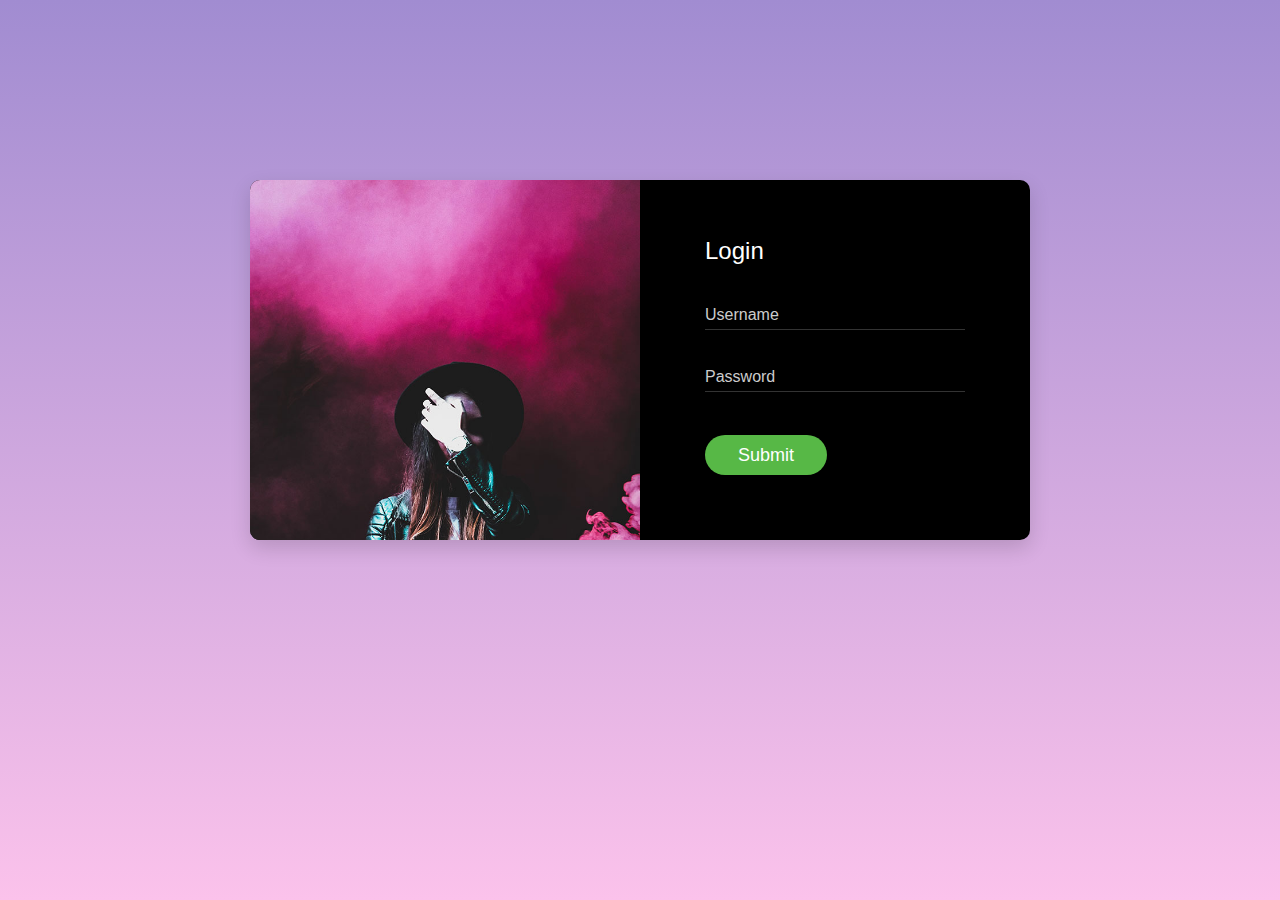
<file: webapp/html/login.html>
<!DOCTYPE html>
<!-- saved from url=(0052)https://colorlib.com/etc/regform/colorlib-regform-3/ -->
<html lang="en"><head><meta http-equiv="Content-Type" content="static/registerhtml; charset=UTF-8">


<meta name="viewport" content="width=device-width, initial-scale=1, shrink-to-fit=no">
<meta name="description" content="Colorlib Templates">
<meta name="author" content="Colorlib">
<meta name="keywords" content="Colorlib Templates">

<title>You're back ?!</title>

<link href="static/register/font-awesome.min.css" rel="stylesheet" media="all">

<link href="static/register/css" rel="stylesheet">

<link href="static/register/select2.min.css" rel="stylesheet" media="all">

<link href="static/register/main.css" rel="stylesheet" media="all">
<style type="static/registercss" id="notify-bootstrap">.notifyjs-bootstrap-base {
	font-weight: bold;
	padding: 8px 15px 8px 14px;
	text-shadow: 0 1px 0 rgba(255, 255, 255, 0.5);
	background-color: #fcf8e3;
	border: 1px solid #fbeed5;
	-webkit-border-radius: 4px;
	-moz-border-radius: 4px;
	border-radius: 4px;
	white-space: nowrap;
	padding-left: 25px;
	background-repeat: no-repeat;
	background-position: 3px 7px;
}
.notifyjs-bootstrap-error {
	color: #B94A48;
	background-color: #F2DEDE;
	border-color: #EED3D7;
	background-image: url([data-uri]);
}
.notifyjs-bootstrap-success {
	color: #468847;
	background-color: #DFF0D8;
	border-color: #D6E9C6;
	background-image: url([data-uri]);
}
.notifyjs-bootstrap-info {
	color: #3A87AD;
	background-color: #D9EDF7;
	border-color: #BCE8F1;
	background-image: url([data-uri]);
}
.notifyjs-bootstrap-warn {
	color: #C09853;
	background-color: #FCF8E3;
	border-color: #FBEED5;
	background-image: url([data-uri]);
}
</style><style type="static/registercss" id="core-notify">.notifyjs-corner {
	position: fixed;
	margin: 5px;
	z-index: 1050;
}

.notifyjs-corner .notifyjs-wrapper,
.notifyjs-corner .notifyjs-container {
	position: relative;
	display: block;
	height: inherit;
	width: inherit;
	margin: 3px;
}

.notifyjs-wrapper {
	z-index: 1;
	position: absolute;
	display: inline-block;
	height: 0;
	width: 0;
}

.notifyjs-container {
	display: none;
	z-index: 1;
	position: absolute;
}

.notifyjs-hidable {
	cursor: pointer;
}

[data-notify-text],[data-notify-html] {
	position: relative;
}

.notifyjs-arrow {
	position: absolute;
	z-index: 2;
	width: 0;
	height: 0;
}</style></head>
<body>
<div class="page-wrapper bg-gra-01 p-t-180 p-b-100 font-poppins">
<div class="wrapper wrapper--w780">
<div class="card card-3">
<div class="card-heading"></div>
<div class="card-body">
<h2 class="title">Login</h2>
<form method="POST" action="logincheck">
<div class="input-group">
<input class="input--style-3" type="text" placeholder="Username" name="name">
</div>
<div class="rs-select2 js-select-simple select--no-search">
</div>
<div class="input-group">
<input class="input--style-3" type="password" placeholder="Password" name="password">
</div>
<div class="p-t-10">
<button action="{{ url_for('register') }}" method="post" class="btn btn--pill btn--green" type="submit" value="Submit">Submit</button>
</div>
</form>
</div>
</div>
</div>
</div>

<script src="static/register/jquery.min.js.Download" type="static/registerjavascript"></script>

<script src="static/register/select2.min.js.Download" type="static/registerjavascript"></script>
<script src="static/register/moment.min.js.Download" type="static/registerjavascript"></script>
<script src="static/register/daterangepicker.js.Download" type="static/registerjavascript"></script>

<script src="static/register/global.js.Download" type="static/registerjavascript"></script>

<script async="" src="static/register/js" type="static/registerjavascript"></script>
<script type="static/registerjavascript">
  window.dataLayer = window.dataLayer || [];
  function gtag(){dataLayer.push(arguments);}
  gtag('js', new Date());

  gtag('config', 'UA-23581568-13');
</script>


</body></html>
</file>
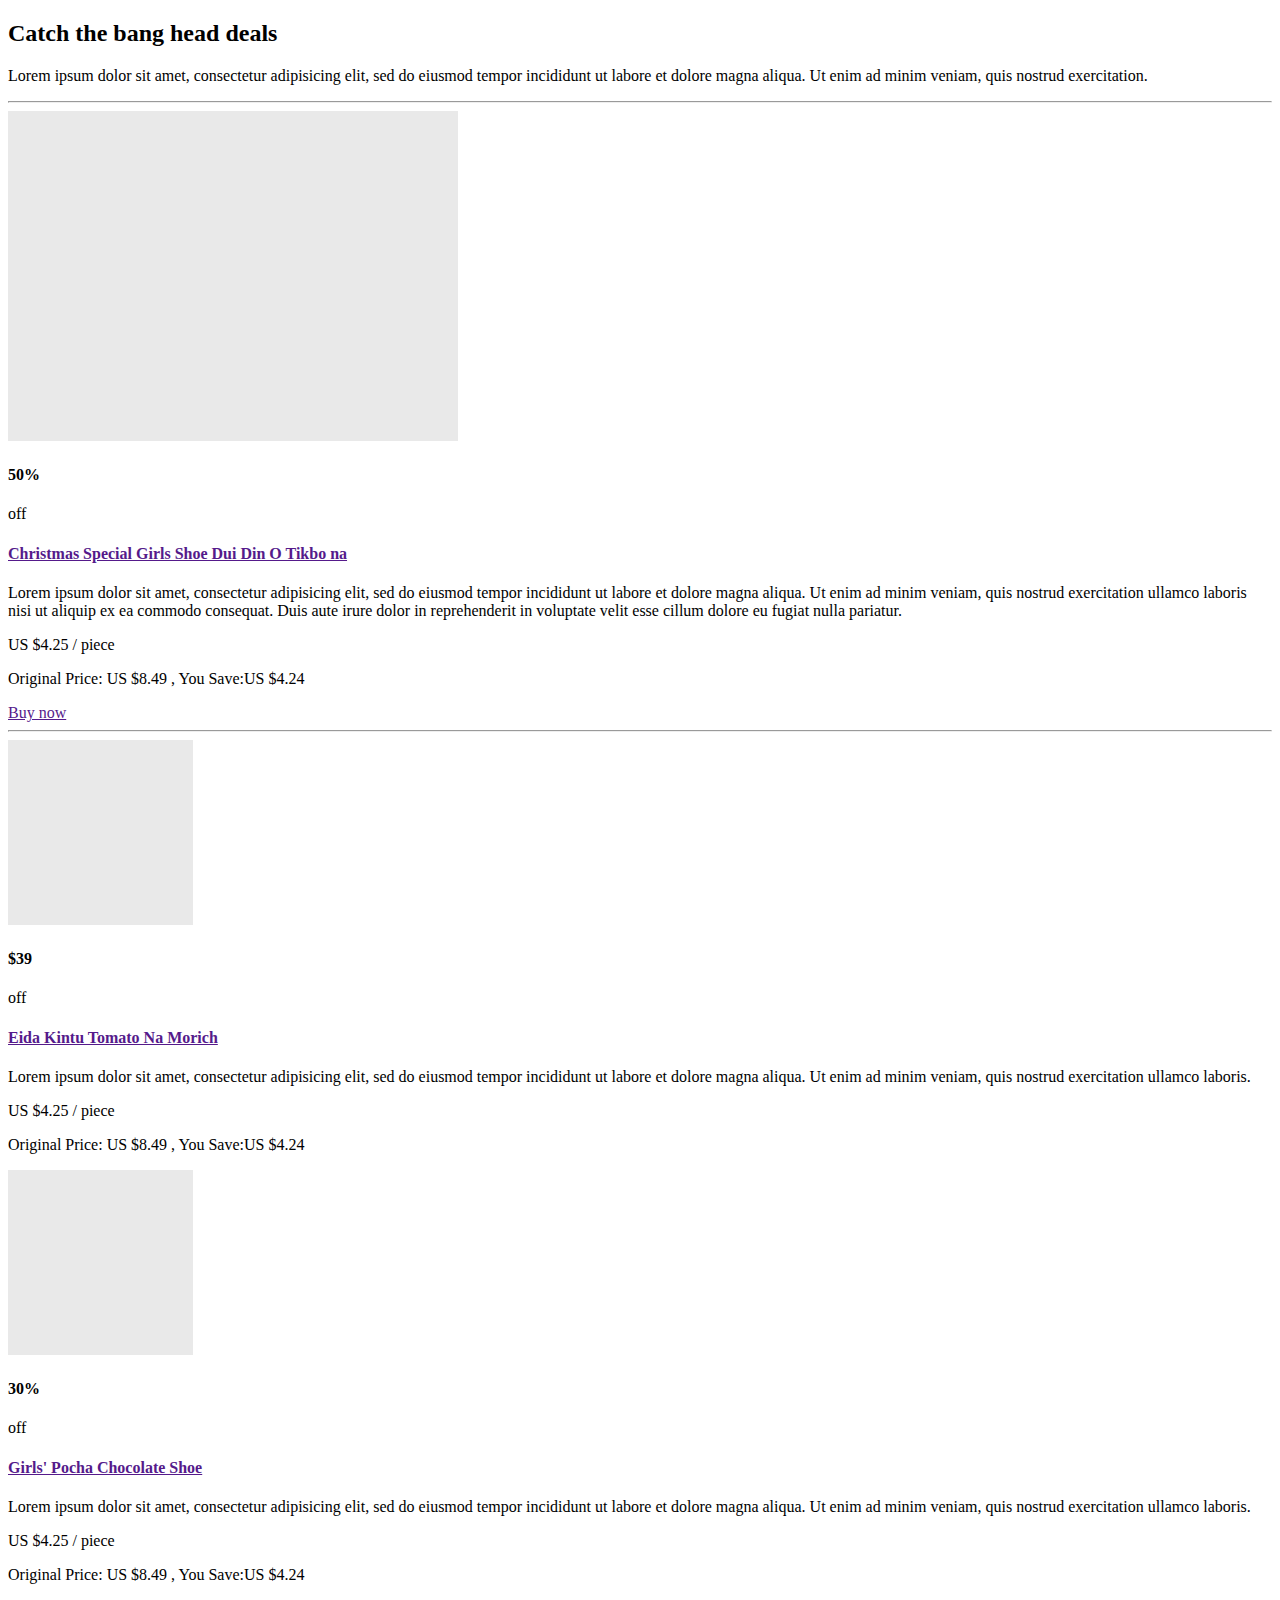
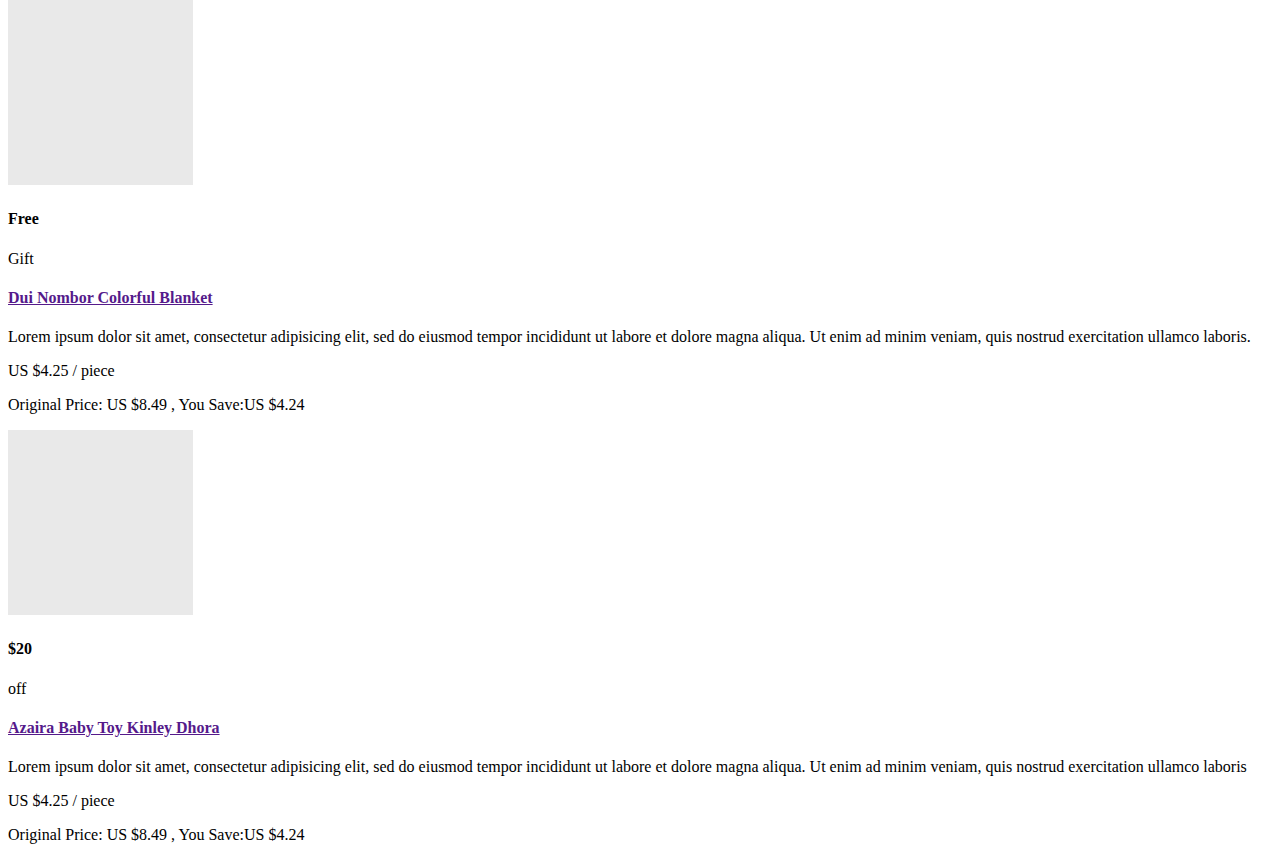
<file: webapp/html/products_o.html>
<!DOCTYPE html>
<html lang="en">
<head>
    <meta charset="UTF-8">
    <title>Title</title>
</head>
<body>

    <!-- ===========================
    PRODUCTS SECTION
    =========================== -->
    <div id="products" class="container">

        <!--SECTIONHEAD START-->
        <div class="sectionhead text-center">
            <h2>Catch the <span class="highlight">bang head</span> deals</h2>
            <p>Lorem ipsum dolor sit amet, consectetur adipisicing elit, sed do eiusmod tempor incididunt ut labore et dolore magna aliqua. Ut enim ad minim veniam, quis nostrud exercitation.</p>
            <hr>
        </div><!--SECTIONHEAD END-->

        <!--FEATURED PRODUCT START-->
        <div class="featureditem row">
            <div class="col-md-5 text-center">
                <a href="">
                    <img class="productimg" src="static/img/product-1.jpg" alt="">
                </a>

                <!--DISCOUNT TAG-->
                <div class="offertag percentoffer bigtag">
                    <h4>50%</h4>
                    <p>off</p>
                </div>
                <!--DISCOUNT TAG END-->
            </div><!--PRODUCT IMAGE END-->

            <!--PRODUCT DETAILS STRART-->
            <div class="col-md-7">
                <h4><a href="">Christmas Special Girls Shoe Dui Din O Tikbo na</a></h4>

                <p>Lorem ipsum dolor sit amet, consectetur adipisicing elit, sed do eiusmod tempor incididunt ut labore et dolore magna aliqua. Ut enim ad minim veniam, quis nostrud exercitation ullamco laboris nisi ut aliquip ex ea commodo consequat. Duis aute irure dolor in reprehenderit in voluptate velit esse cillum dolore eu fugiat nulla pariatur.</p>

                <p class="price">US <span class="highlight">$4.25</span> / piece</p>
                <p>Original Price: US $8.49 , You Save:US $4.24</p>

                <a href="" class="btn btn-default">Buy now</a>
            </div><!--ITEM DETAILS END-->
        </div><!--FEATURED PRODUCT END-->

        <hr><!--SEPARETOR LINE-->

        <!--SMALL ITEM 1ST ROW START-->
        <div class="row moreitems">
            <!--SMALL ITEM 1 START-->
            <div class="col-md-6">
                <!--SMALL PRODUCT IMAGE START-->
                <div class="col-md-4 text-center">
                    <a href="">
                        <img class="productimg" src="static/img/product-2.jpg" alt="">
                    </a>

                    <!--DISCOUNT TAG-->
                    <div class="smalltag offertag fixedoffer">
                        <h4>$39</h4>
                        <p>off</p>
                    </div><!--DISCOUNT TAG END-->
                </div><!--PRODUCT IMAGE END-->

                <!--SMALL PRODUCT DESCRIPTION START-->
                <div class="col-md-8">
                    <h4><a href="">Eida Kintu Tomato Na Morich</a></h4>
                    <p>Lorem ipsum dolor sit amet, consectetur adipisicing elit, sed do eiusmod tempor incididunt ut labore et dolore magna aliqua. Ut enim ad minim veniam, quis nostrud exercitation ullamco laboris.</p>
                    <p class="price">US <span class="highlight">$4.25</span> / piece</p>
                    <p>Original Price: US $8.49 , You Save:US $4.24</p>
                </div><!--SMALL PRODUCT DESCRIPTION END-->
            </div><!--SMALL ITEM 1 END-->

            <!--SMALL ITEM 2 START-->
            <div class="col-md-6">
                <!--SMALL PRODUCT IMAGE START-->
                <div class="col-md-4 text-center">
                    <a href="">
                        <img class="productimg" src="static/img/product-3.jpg" alt="">
                    </a>

                    <!--DISCOUNT TAG-->
                    <div class="smalltag offertag percentoffer">
                        <h4>30%</h4>
                        <p>off</p>
                    </div><!--DISCOUNT TAG END-->
                </div><!--PRODUCT IMAGE END-->

                <!--SMALL PRODUCT DESCRIPTION START-->
                <div class="col-md-8">
                    <h4><a href="">Girls' Pocha Chocolate Shoe</a></h4>
                    <p>Lorem ipsum dolor sit amet, consectetur adipisicing elit, sed do eiusmod tempor incididunt ut labore et dolore magna aliqua. Ut enim ad minim veniam, quis nostrud exercitation ullamco laboris.</p>
                    <p class="price">US <span class="highlight">$4.25</span> / piece</p>
                    <p>Original Price: US $8.49 , You Save:US $4.24</p>
                </div><!--SMALL PRODUCT DESCRIPTION END-->
            </div><!--SMALL ITEM 2 END-->
        </div><!--SMALL ITEM 1ST ROW END-->

        <!--SMALL ITEM 2ND ROW START-->
        <div class="row moreitems">
            <!--SMALL ITEM 3 START-->
            <div class="col-md-6">
                <!--SMALL PRODUCT IMAGE START-->
                <div class="col-md-4 text-center">
                    <a href="">
                        <img class="productimg" src="static/img/product-4.jpg" alt="">
                    </a>

                    <!--DISCOUNT TAG-->
                    <div class="smalltag offertag otheroffer">
                        <h4>Free</h4>
                        <p>Gift</p>
                    </div><!--DISCOUNT TAG END-->
                </div><!--PRODUCT IMAGE END-->

                <!--SMALL PRODUCT DESCRIPTION START-->
                <div class="col-md-8">
                    <h4><a href="">Dui Nombor Colorful Blanket</a></h4>
                    <p>Lorem ipsum dolor sit amet, consectetur adipisicing elit, sed do eiusmod tempor incididunt ut labore et dolore magna aliqua. Ut enim ad minim veniam, quis nostrud exercitation ullamco laboris.</p>
                    <p class="price">US <span class="highlight">$4.25</span> / piece</p>
                    <p>Original Price: US $8.49 , You Save:US $4.24</p>
                </div><!--SMALL PRODUCT DESCRIPTION END-->
            </div><!--SMALL ITEM 3 END-->

            <!--SMALL ITEM 4 START-->
            <div class="col-md-6">
                <!--SMALL PRODUCT IMAGE START-->
                <div class="col-md-4 text-center">
                    <a href="">
                        <img class="productimg" src="static/img/product-5.jpg" alt="">
                    </a>

                    <!--DISCOUNT TAG-->
                    <div class="smalltag offertag fixedoffer">
                        <h4>$20</h4>
                        <p>off</p>
                    </div><!--DISCOUNT TAG-->
                </div><!--PRODUCT IMAGE END-->

                <!--SMALL PRODUCT DESCRIPTION START-->
                <div class="col-md-8">
                    <h4><a href="">Azaira Baby Toy Kinley Dhora</a></h4>
                    <p>Lorem ipsum dolor sit amet, consectetur adipisicing elit, sed do eiusmod tempor incididunt ut labore et dolore magna aliqua. Ut enim ad minim veniam, quis nostrud exercitation ullamco laboris</p>
                    <p class="price">US <span class="highlight">$4.25</span> / piece</p>
                    <p>Original Price: US $8.49 , You Save:US $4.24</p>
                </div><!--SMALL PRODUCT DESCRIPTION END-->
            </div><!--SMALL ITEM 4 END-->
        </div><!--SMALL ITEM 2ND ROW END-->
    </div><!--PRODUCTS SECTION END-->

</body>
</html>
</file>
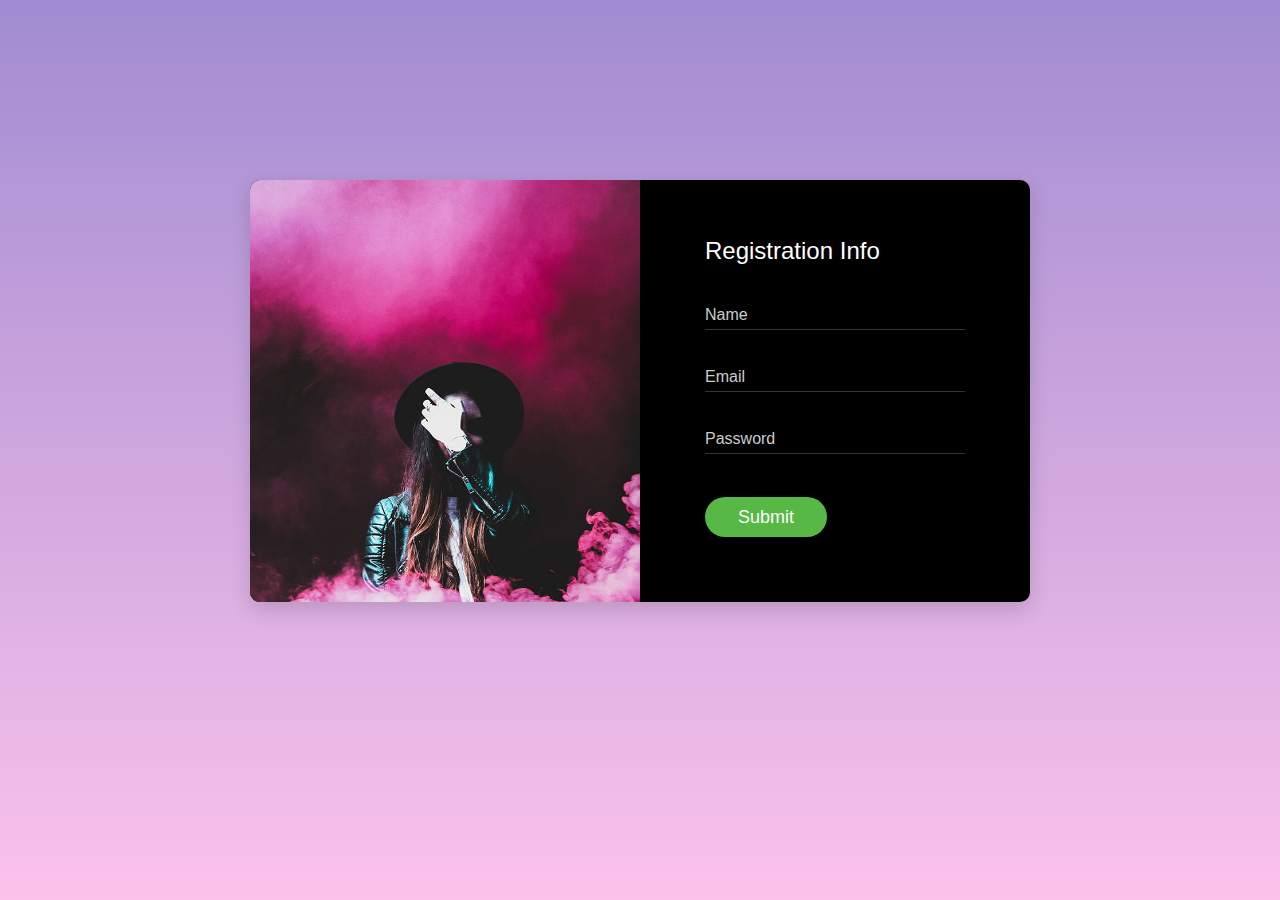
<file: webapp/html/register.html>
<!DOCTYPE html>
<!-- saved from url=(0052)https://colorlib.com/etc/regform/colorlib-regform-3/ -->
<html lang="en"><head><meta http-equiv="Content-Type" content="static/registerhtml; charset=UTF-8">


<meta name="viewport" content="width=device-width, initial-scale=1, shrink-to-fit=no">
<meta name="description" content="Colorlib Templates">
<meta name="author" content="Colorlib">
<meta name="keywords" content="Colorlib Templates">

<title>Why would you sign up for this?</title>

<link href="static/register/font-awesome.min.css" rel="stylesheet" media="all">

<link href="static/register/css" rel="stylesheet">

<link href="static/register/select2.min.css" rel="stylesheet" media="all">

<link href="static/register/main.css" rel="stylesheet" media="all">
<style type="static/registercss" id="notify-bootstrap">.notifyjs-bootstrap-base {
	font-weight: bold;
	padding: 8px 15px 8px 14px;
	text-shadow: 0 1px 0 rgba(255, 255, 255, 0.5);
	background-color: #fcf8e3;
	border: 1px solid #fbeed5;
	-webkit-border-radius: 4px;
	-moz-border-radius: 4px;
	border-radius: 4px;
	white-space: nowrap;
	padding-left: 25px;
	background-repeat: no-repeat;
	background-position: 3px 7px;
}
.notifyjs-bootstrap-error {
	color: #B94A48;
	background-color: #F2DEDE;
	border-color: #EED3D7;
	background-image: url([data-uri]);
}
.notifyjs-bootstrap-success {
	color: #468847;
	background-color: #DFF0D8;
	border-color: #D6E9C6;
	background-image: url([data-uri]);
}
.notifyjs-bootstrap-info {
	color: #3A87AD;
	background-color: #D9EDF7;
	border-color: #BCE8F1;
	background-image: url([data-uri]);
}
.notifyjs-bootstrap-warn {
	color: #C09853;
	background-color: #FCF8E3;
	border-color: #FBEED5;
	background-image: url([data-uri]);
}
</style><style type="static/registercss" id="core-notify">.notifyjs-corner {
	position: fixed;
	margin: 5px;
	z-index: 1050;
}

.notifyjs-corner .notifyjs-wrapper,
.notifyjs-corner .notifyjs-container {
	position: relative;
	display: block;
	height: inherit;
	width: inherit;
	margin: 3px;
}

.notifyjs-wrapper {
	z-index: 1;
	position: absolute;
	display: inline-block;
	height: 0;
	width: 0;
}

.notifyjs-container {
	display: none;
	z-index: 1;
	position: absolute;
}

.notifyjs-hidable {
	cursor: pointer;
}

[data-notify-text],[data-notify-html] {
	position: relative;
}

.notifyjs-arrow {
	position: absolute;
	z-index: 2;
	width: 0;
	height: 0;
}</style></head>
<body>
<div class="page-wrapper bg-gra-01 p-t-180 p-b-100 font-poppins">
<div class="wrapper wrapper--w780">
<div class="card card-3">
<div class="card-heading"></div>
<div class="card-body">
<h2 class="title">Registration Info</h2>
<form method="POST" action="registercheck">
<div class="input-group">
<input class="input--style-3" type="text" placeholder="Name" name="name">
</div>
<div class="rs-select2 js-select-simple select--no-search">
</div>
<div class="input-group">
<input class="input--style-3" type="email" placeholder="Email" name="email">
</div>
<div class="input-group">
<input class="input--style-3" type="password" placeholder="Password" name="password">
</div>
<div class="p-t-10">
<button action="{{ url_for('register') }}" method="post" class="btn btn--pill btn--green" type="submit" value="Submit">Submit</button>
</div>
</form>
</div>
</div>
</div>
</div>

<script src="static/register/jquery.min.js.Download" type="static/registerjavascript"></script>

<script src="static/register/select2.min.js.Download" type="static/registerjavascript"></script>
<script src="static/register/moment.min.js.Download" type="static/registerjavascript"></script>
<script src="static/register/daterangepicker.js.Download" type="static/registerjavascript"></script>

<script src="static/register/global.js.Download" type="static/registerjavascript"></script>

<script async="" src="static/register/js" type="static/registerjavascript"></script>
<script type="static/registerjavascript">
  window.dataLayer = window.dataLayer || [];
  function gtag(){dataLayer.push(arguments);}
  gtag('js', new Date());

  gtag('config', 'UA-23581568-13');
</script>


</body></html>
</file>
<file: webapp/html/static/register/main.css>
/* ==========================================================================
   #FONT
   ========================================================================== */
.font-robo {
  font-family: "Roboto", "Arial", "Helvetica Neue", sans-serif;
}

.font-poppins {
  font-family: "Poppins", "Arial", "Helvetica Neue", sans-serif;
}

/* ==========================================================================
   #GRID
   ========================================================================== */
.row {
  display: -webkit-box;
  display: -webkit-flex;
  display: -moz-box;
  display: -ms-flexbox;
  display: flex;
  -webkit-flex-wrap: wrap;
  -ms-flex-wrap: wrap;
  flex-wrap: wrap;
}

.row-space {
  -webkit-box-pack: justify;
  -webkit-justify-content: space-between;
  -moz-box-pack: justify;
  -ms-flex-pack: justify;
  justify-content: space-between;
}

.col-2 {
  width: -webkit-calc((100% - 60px) / 2);
  width: -moz-calc((100% - 60px) / 2);
  width: calc((100% - 60px) / 2);
}

@media (max-width: 767px) {
  .col-2 {
    width: 100%;
  }
}

/* ==========================================================================
   #BOX-SIZING
   ========================================================================== */
/**
 * More sensible default box-sizing:
 * css-tricks.com/inheriting-box-sizing-probably-slightly-better-best-practice
 */
html {
  -webkit-box-sizing: border-box;
  -moz-box-sizing: border-box;
  box-sizing: border-box;
}

* {
  padding: 0;
  margin: 0;
}

*, *:before, *:after {
  -webkit-box-sizing: inherit;
  -moz-box-sizing: inherit;
  box-sizing: inherit;
}

/* ==========================================================================
   #RESET
   ========================================================================== */
/**
 * A very simple reset that sits on top of Normalize.css.
 */
body,
h1, h2, h3, h4, h5, h6,
blockquote, p, pre,
dl, dd, ol, ul,
figure,
hr,
fieldset, legend {
  margin: 0;
  padding: 0;
}

/**
 * Remove trailing margins from nested lists.
 */
li > ol,
li > ul {
  margin-bottom: 0;
}

/**
 * Remove default table spacing.
 */
table {
  border-collapse: collapse;
  border-spacing: 0;
}

/**
 * 1. Reset Chrome and Firefox behaviour which sets a `min-width: min-content;`
 *    on fieldsets.
 */
fieldset {
  min-width: 0;
  /* [1] */
  border: 0;
}

button {
  outline: none;
  background: none;
  border: none;
}

/* ==========================================================================
   #PAGE WRAPPER
   ========================================================================== */
.page-wrapper {
  min-height: 100vh;
}

body {
  font-family: "Poppins", "Arial", "Helvetica Neue", sans-serif;
  font-weight: 400;
  font-size: 14px;
}

h1, h2, h3, h4, h5, h6 {
  font-weight: 400;
}

h1 {
  font-size: 36px;
}

h2 {
  font-size: 30px;
}

h3 {
  font-size: 24px;
}

h4 {
  font-size: 18px;
}

h5 {
  font-size: 15px;
}

h6 {
  font-size: 13px;
}

/* ==========================================================================
   #BACKGROUND
   ========================================================================== */
.bg-blue {
  background: #2c6ed5;
}

.bg-red {
  background: #fa4251;
}

.bg-gra-01 {
  background: -webkit-gradient(linear, left bottom, left top, from(#fbc2eb), to(#a18cd1));
  background: -webkit-linear-gradient(bottom, #fbc2eb 0%, #a18cd1 100%);
  background: -moz-linear-gradient(bottom, #fbc2eb 0%, #a18cd1 100%);
  background: -o-linear-gradient(bottom, #fbc2eb 0%, #a18cd1 100%);
  background: linear-gradient(to top, #fbc2eb 0%, #a18cd1 100%);
}

/* ==========================================================================
   #SPACING
   ========================================================================== */
.p-t-100 {
  padding-top: 100px;
}

.p-t-180 {
  padding-top: 180px;
}

.p-t-20 {
  padding-top: 20px;
}

.p-t-10 {
  padding-top: 10px;
}

.p-t-30 {
  padding-top: 30px;
}

.p-b-100 {
  padding-bottom: 100px;
}

/* ==========================================================================
   #WRAPPER
   ========================================================================== */
.wrapper {
  margin: 0 auto;
}

.wrapper--w960 {
  max-width: 960px;
}

.wrapper--w780 {
  max-width: 780px;
}

.wrapper--w680 {
  max-width: 680px;
}

/* ==========================================================================
   #BUTTON
   ========================================================================== */
.btn {
  display: inline-block;
  line-height: 40px;
  padding: 0 33px;
  font-family: Poppins, Arial, "Helvetica Neue", sans-serif;
  cursor: pointer;
  color: #fff;
  -webkit-transition: all 0.4s ease;
  -o-transition: all 0.4s ease;
  -moz-transition: all 0.4s ease;
  transition: all 0.4s ease;
  font-size: 18px;
}

.btn--radius {
  -webkit-border-radius: 3px;
  -moz-border-radius: 3px;
  border-radius: 3px;
}

.btn--pill {
  -webkit-border-radius: 20px;
  -moz-border-radius: 20px;
  border-radius: 20px;
}

.btn--green {
  background: #57b846;
}

.btn--green:hover {
  background: #4dae3c;
}

/* ==========================================================================
   #DATE PICKER
   ========================================================================== */
td.active {
  background-color: #2c6ed5;
}

input[type="date" i] {
  padding: 14px;
}

.table-condensed td, .table-condensed th {
  font-size: 14px;
  font-family: "Roboto", "Arial", "Helvetica Neue", sans-serif;
  font-weight: 400;
}

.daterangepicker td {
  width: 40px;
  height: 30px;
}

.daterangepicker {
  border: none;
  -webkit-box-shadow: 0px 8px 20px 0px rgba(0, 0, 0, 0.15);
  -moz-box-shadow: 0px 8px 20px 0px rgba(0, 0, 0, 0.15);
  box-shadow: 0px 8px 20px 0px rgba(0, 0, 0, 0.15);
  display: none;
  border: 1px solid #e0e0e0;
  margin-top: 5px;
}

.daterangepicker::after, .daterangepicker::before {
  display: none;
}

.daterangepicker thead tr th {
  padding: 10px 0;
}

.daterangepicker .table-condensed th select {
  border: 1px solid #ccc;
  -webkit-border-radius: 3px;
  -moz-border-radius: 3px;
  border-radius: 3px;
  font-size: 14px;
  padding: 5px;
  outline: none;
}

/* ==========================================================================
   #FORM
   ========================================================================== */
input {
  outline: none;
  margin: 0;
  border: none;
  -webkit-box-shadow: none;
  -moz-box-shadow: none;
  box-shadow: none;
  width: 100%;
  font-size: 14px;
  font-family: inherit;
}

.input-icon {
  position: absolute;
  font-size: 18px;
  color: #ccc;
  right: 8px;
  top: 50%;
  -webkit-transform: translateY(-50%);
  -moz-transform: translateY(-50%);
  -ms-transform: translateY(-50%);
  -o-transform: translateY(-50%);
  transform: translateY(-50%);
  cursor: pointer;
}

.input-group {
  position: relative;
  margin-bottom: 33px;
  border-bottom: 1px solid rgba(255, 255, 255, 0.2);
}

.input--style-3 {
  padding: 5px 0;
  font-size: 16px;
  color: #ccc;
  background: transparent;
}

.input--style-3::-webkit-input-placeholder {
  /* WebKit, Blink, Edge */
  color: #ccc;
}

.input--style-3:-moz-placeholder {
  /* Mozilla Firefox 4 to 18 */
  color: #ccc;
  opacity: 1;
}

.input--style-3::-moz-placeholder {
  /* Mozilla Firefox 19+ */
  color: #ccc;
  opacity: 1;
}

.input--style-3:-ms-input-placeholder {
  /* Internet Explorer 10-11 */
  color: #ccc;
}

.input--style-3:-ms-input-placeholder {
  /* Microsoft Edge */
  color: #ccc;
}

/* ==========================================================================
   #SELECT2
   ========================================================================== */
.select--no-search .select2-search {
  display: none !important;
}

.rs-select2 .select2-container {
  width: 100% !important;
  outline: none;
}

.rs-select2 .select2-container .select2-selection--single {
  outline: none;
  border: none;
  height: 36px;
  background: transparent;
}

.rs-select2 .select2-container .select2-selection--single .select2-selection__rendered {
  line-height: 36px;
  padding-left: 0;
  color: #ccc;
  font-size: 16px;
  font-family: inherit;
}

.rs-select2 .select2-container .select2-selection--single .select2-selection__arrow {
  height: 34px;
  right: 4px;
  display: -webkit-box;
  display: -webkit-flex;
  display: -moz-box;
  display: -ms-flexbox;
  display: flex;
  -webkit-box-pack: center;
  -webkit-justify-content: center;
  -moz-box-pack: center;
  -ms-flex-pack: center;
  justify-content: center;
  -webkit-box-align: center;
  -webkit-align-items: center;
  -moz-box-align: center;
  -ms-flex-align: center;
  align-items: center;
}

.rs-select2 .select2-container .select2-selection--single .select2-selection__arrow b {
  display: none;
}

.rs-select2 .select2-container .select2-selection--single .select2-selection__arrow:after {
  font-family: "Material-Design-Iconic-Font";
  content: '\f2f9';
  font-size: 18px;
  color: #ccc;
  -webkit-transition: all 0.4s ease;
  -o-transition: all 0.4s ease;
  -moz-transition: all 0.4s ease;
  transition: all 0.4s ease;
}

.rs-select2 .select2-container.select2-container--open .select2-selection--single .select2-selection__arrow::after {
  -webkit-transform: rotate(-180deg);
  -moz-transform: rotate(-180deg);
  -ms-transform: rotate(-180deg);
  -o-transform: rotate(-180deg);
  transform: rotate(-180deg);
}

.select2-container--open .select2-dropdown--below {
  border: none;
  -webkit-border-radius: 3px;
  -moz-border-radius: 3px;
  border-radius: 3px;
  -webkit-box-shadow: 0px 8px 20px 0px rgba(0, 0, 0, 0.15);
  -moz-box-shadow: 0px 8px 20px 0px rgba(0, 0, 0, 0.15);
  box-shadow: 0px 8px 20px 0px rgba(0, 0, 0, 0.15);
  border: 1px solid #e0e0e0;
  margin-top: 5px;
  overflow: hidden;
}

/* ==========================================================================
   #TITLE
   ========================================================================== */
.title {
  font-size: 24px;
  color: #fff;
  font-weight: 400;
  margin-bottom: 36px;
}

/* ==========================================================================
   #CARD
   ========================================================================== */
.card {
  overflow: hidden;
  -webkit-border-radius: 3px;
  -moz-border-radius: 3px;
  border-radius: 3px;
  background: #fff;
}

.card-3 {
  background: #000;
  -webkit-border-radius: 10px;
  -moz-border-radius: 10px;
  border-radius: 10px;
  -webkit-box-shadow: 0px 8px 20px 0px rgba(0, 0, 0, 0.15);
  -moz-box-shadow: 0px 8px 20px 0px rgba(0, 0, 0, 0.15);
  box-shadow: 0px 8px 20px 0px rgba(0, 0, 0, 0.15);
  width: 100%;
  display: table;
}

.card-3 .card-heading {
  background: url("bg-heading-03.jpg") top left/cover no-repeat;
  display: table-cell;
  width: 50%;
}

.card-3 .card-body {
  padding: 57px 65px;
  padding-bottom: 65px;
  display: table-cell;
}

@media (max-width: 767px) {
  .card-3 {
    display: block;
  }
  .card-3 .card-heading {
    display: block;
    width: 100%;
    padding-top: 400px;
    background-position: center center;
  }
  .card-3 .card-body {
    display: block;
    width: 100%;
    padding: 37px 30px;
    padding-bottom: 45px;
  }
}
</file>
